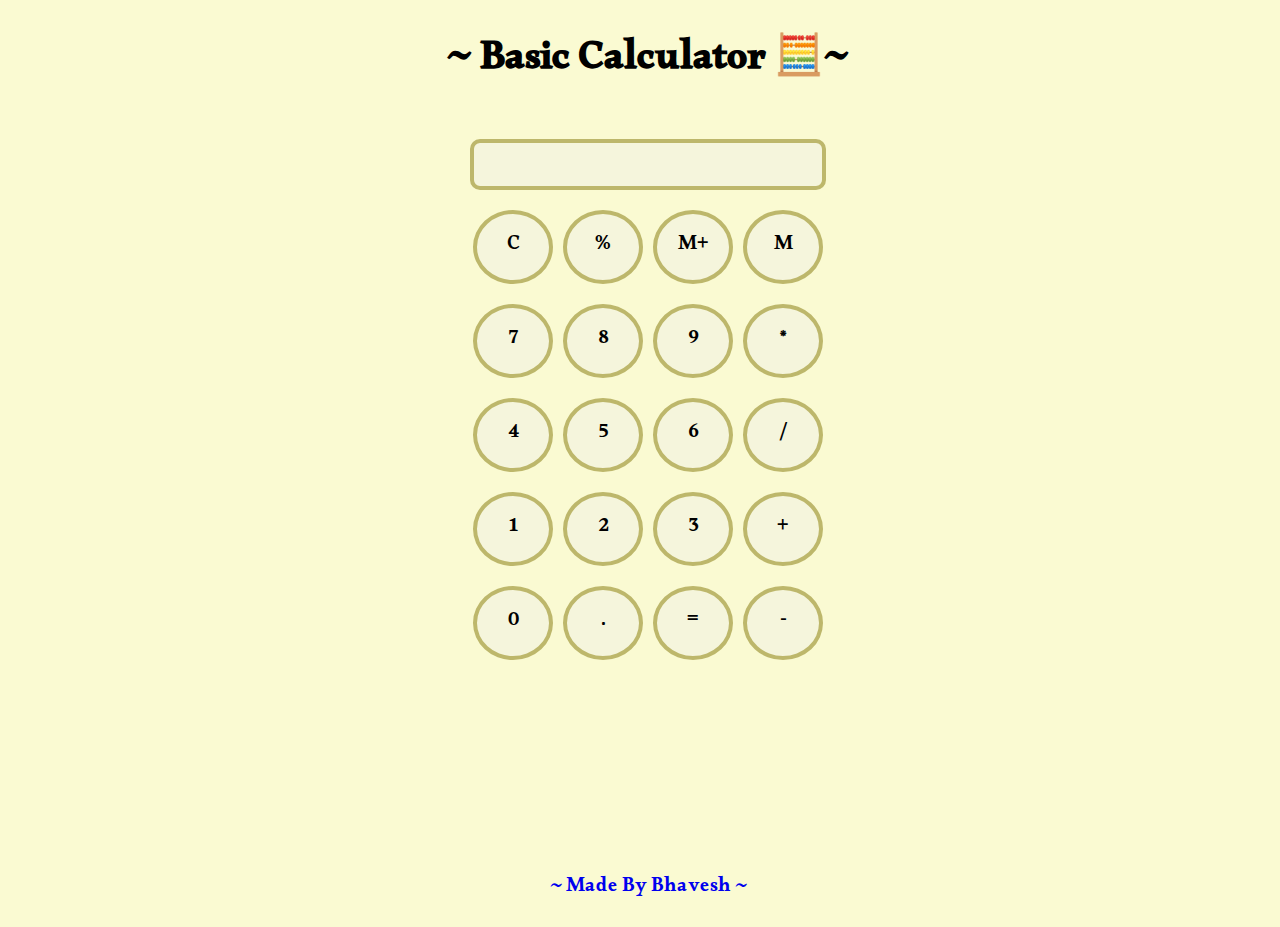
<file: Calculator/index.html>
<!DOCTYPE html>
<html>

<head>
  <meta charset="utf-8">
  <meta name="viewport" content="width=device-width">
  <title> ~ Calculator ~ </title>
  <link href="style.css" rel="stylesheet" type="text/css" />
  <link href="utils.css" rel="stylesheet" type="text/css" />
</head>

<body>
  <h1 class="text-center">~ Basic Calculator 🧮~</h1>
  <div class="container flex flex-col items-center mx-auto m-w-20">
    <div class="row">
      <input class="input" type="text" />
    </div>
    <div class="row">
      <button class="button">C</button>
      <button class="button">%</button>
      <button class="button">M+</button>
      <button class="button">M</button>
    </div>
    <div class="row">
      <button class="button">7</button>
      <button class="button">8</button>
      <button class="button">9</button>
      <button class="button">*</button>
    </div>
    <div class="row">
      <button class="button">4</button>
      <button class="button">5</button>
      <button class="button">6</button>
      <button class="button">/</button>
    </div>
    <div class="row">
      <button class="button">1</button>
      <button class="button">2</button>
      <button class="button">3</button>
      <button class="button">+</button>
    </div>
    <div class="row">
      <button class="button">0</button>
      <button class="button">.</button>
      <button class="button">=</button>
      <button class="button">-</button>
    </div>
  </div>
  <script src="script.js"></script>
  <br>
  
  <footer id="footer">
      <a href="www.linkedin.com/in/bhavesh-chawre" style="text-decoration: none;">
      <p>~ Made By Bhavesh  ~</a></p>
    </footer>

</body>

</html>
</file>
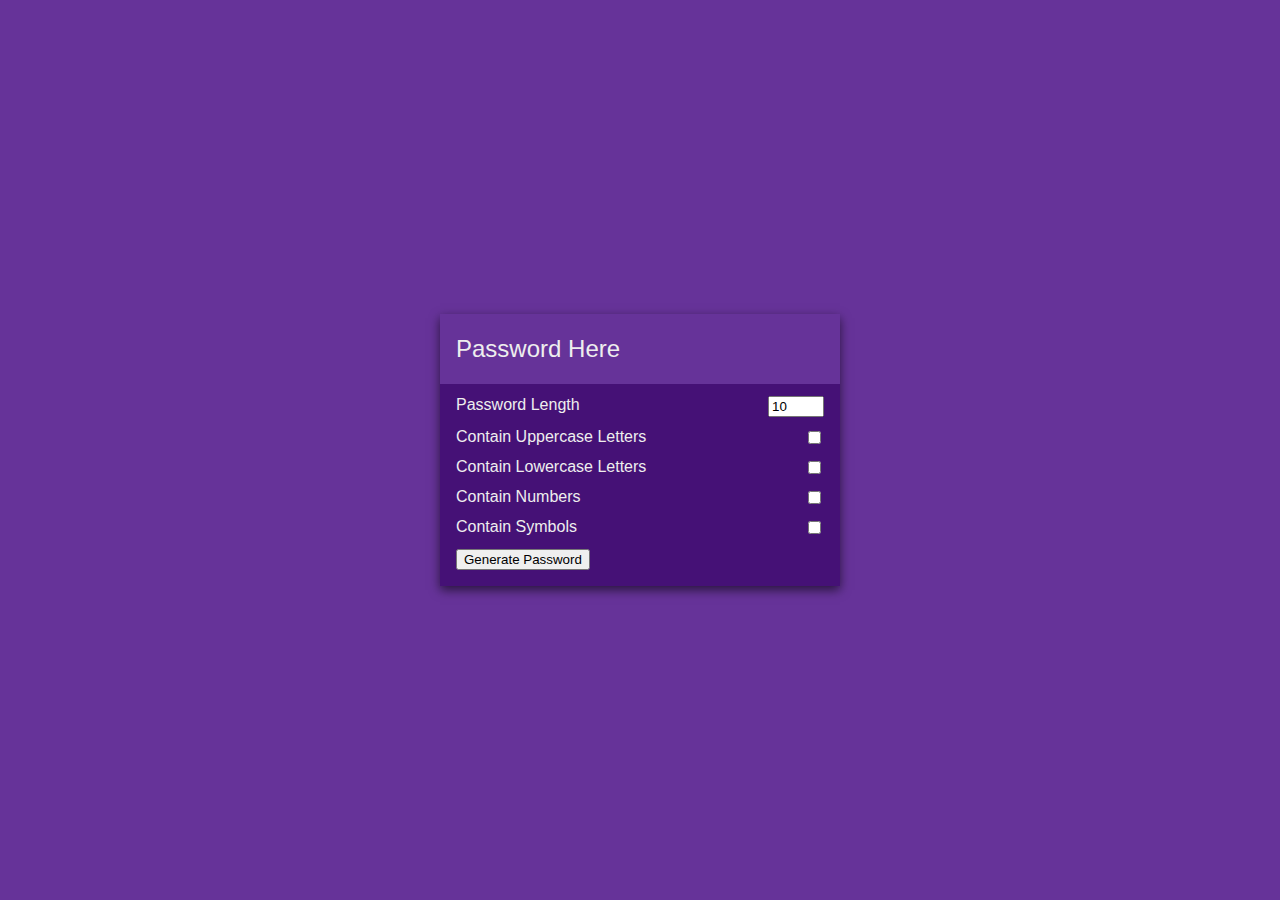
<file: Password genrator/index.html>
<!DOCTYPE html>
<html>
<head>
	<meta charset="utf-8">
	<meta name="viewport" content="width=device-width, initial-scale=1">
	<title>~ Password Generator ~</title>
	<link rel="stylesheet" href="style.css">
</head>
<body>
	<div class="pw-container">
	<div class="pw-header">
	<div class="pw">
		<span id="pw"> Password Here </span>
		<button id="copy"> Copy </button>
	</div>
	</div>
	<div class="pw-body">
	<div class="form-control">
	<label for="length">Password Length</label>
	<input id="len" value="10" type="number" min="8" max="30">		
	</div>
	<div class="form-control">
	<label for="upper">Contain Uppercase Letters</label>
	<input id="upper" type="checkbox">
	</div>
	<div class="form-control">
	<label for="lower">Contain Lowercase Letters</label>
	<input id="lower" type="checkbox">
	</div>
	<div class="form-control">
	<label for="number">Contain Numbers</label>
	<input id="number" type="checkbox">
	</div>
	<div class="form-control">
	<label for="symbol">Contain Symbols</label>
	<input id="symbol" type="checkbox">
	</div>
	<button class="generator" id="generator"> Generate Password </button>	
	</div>
	</div>
	<script src="script.js"></script>
</body>
</html>
</file>
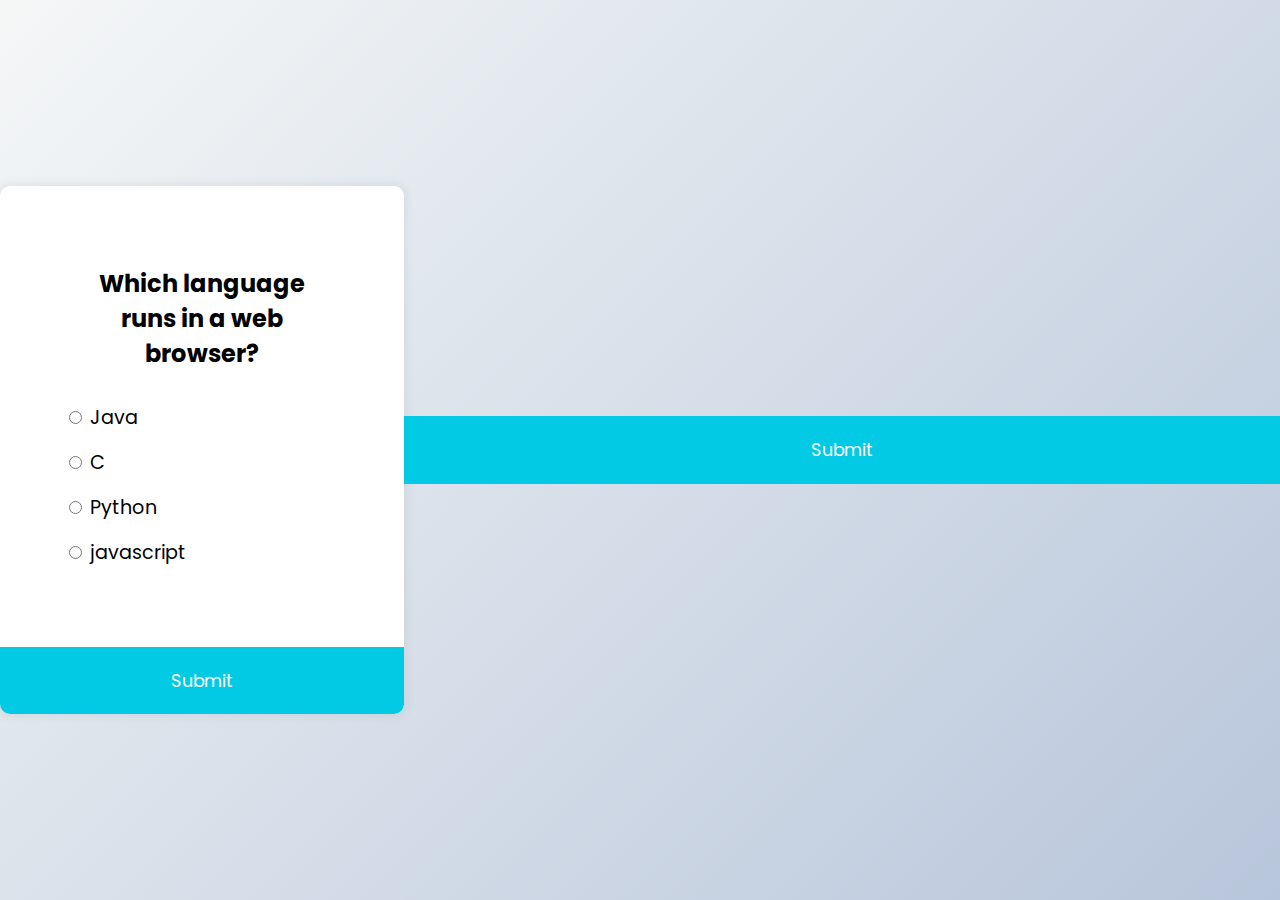
<file: Quiz app/index.html>
<!DOCTYPE html>
<html>
<head>
	<meta charset="utf-8">
	<meta name="viewport" content="width=device-width, initial-scale=1">
	<link rel="stylesheet" href="style.css">
	<title>~ Quiz App ~</title>
</head>
<body>
	<div class="quiz-container" id="quiz">
    <div class="quiz-header">
      <h2 id="question">Question Text</h2>
      <ul>
        <li>
          <input type="radio" name="answer" id="a" class="answer">
          <label for="a" id="a_text">Answer</label>
        </li>
        <li>
          <input type="radio" name="answer" id="b" class="answer">
          <label for="b" id="b_text">Answer</label>
        </li>
        <li>
          <input type="radio" name="answer" id="c" class="answer">
          <label for="c" id="c_text">Answer</label>
        </li>
        <li>
          <input type="radio" name="answer" id="d" class="answer">
          <label for="d" id="d_text">Answer</label>
        </li>
      </ul>
    </div>
    <button id="submit">Submit</button>
  </div>
		<button id="submit">Submit</button>
		
	</div>

	<script src="script.js"></script>

</body>
</html>
</file>
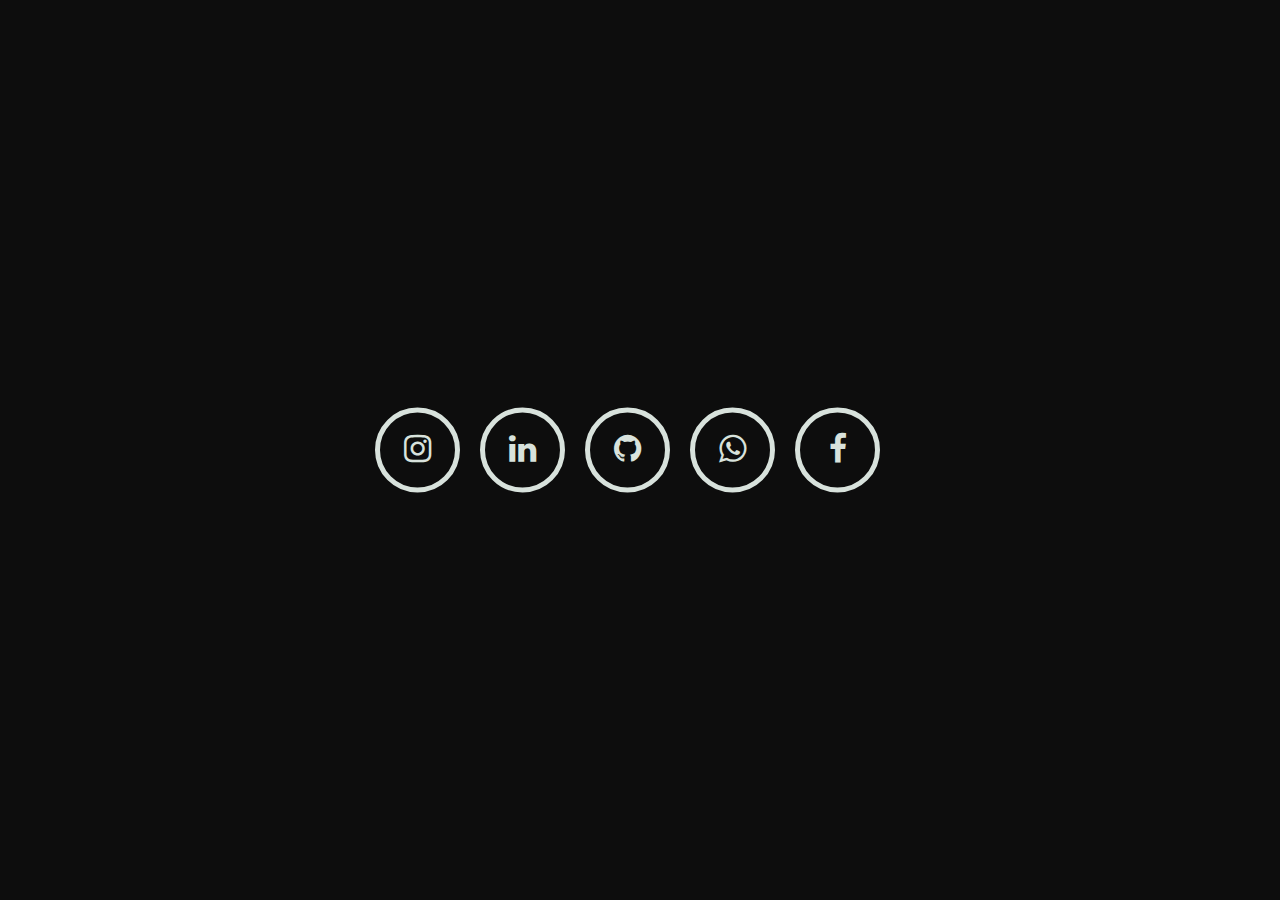
<file: Social Icons/index.html>
<!DOCTYPE html>
<html>
<head>
	<meta charset="utf-8">
	<meta name="viewport" content="width=device-width, initial-scale=1">
	<title>~ Cool Icons ~</title>
  <link href="https://maxcdn.bootstrapcdn.com/font-awesome/4.7.0/css/font-awesome.min.css" rel="stylesheet">
  <link rel="stylesheet" type="text/css" href="style.css">
  <div class="container">
    <ul>
      <li class="instagram"><a href="https://instagram.com/bhaavesssh?igshid=YmMyMTA2M2Y="><i class="fa fa-instagram fa-2x"></i></a></li>

      <li class="linkedin"><a href="https://www.linkedin.com/in/bhavesh-chawre-974680244/"><i class="fa fa-linkedin fa-2x"></i></a></li>

      <li class="github"><a href="https://github.com/bhave5h"><i class="fa fa-github fa-2x"></i></a></li>

      <li class="whatsapp"><a href="https://wa.me/qr/RU5MV4A5FXVEF1"><i class="fa fa-whatsapp fa-2x"></i></a></li>

      <li class="facebook"><a href="https://www.facebook.com/bhavesh.chawre/"><i class="fa fa-facebook fa-2x"></i></a></li>
      
    </ul>   
  </div>
</body>
</html>
</file>
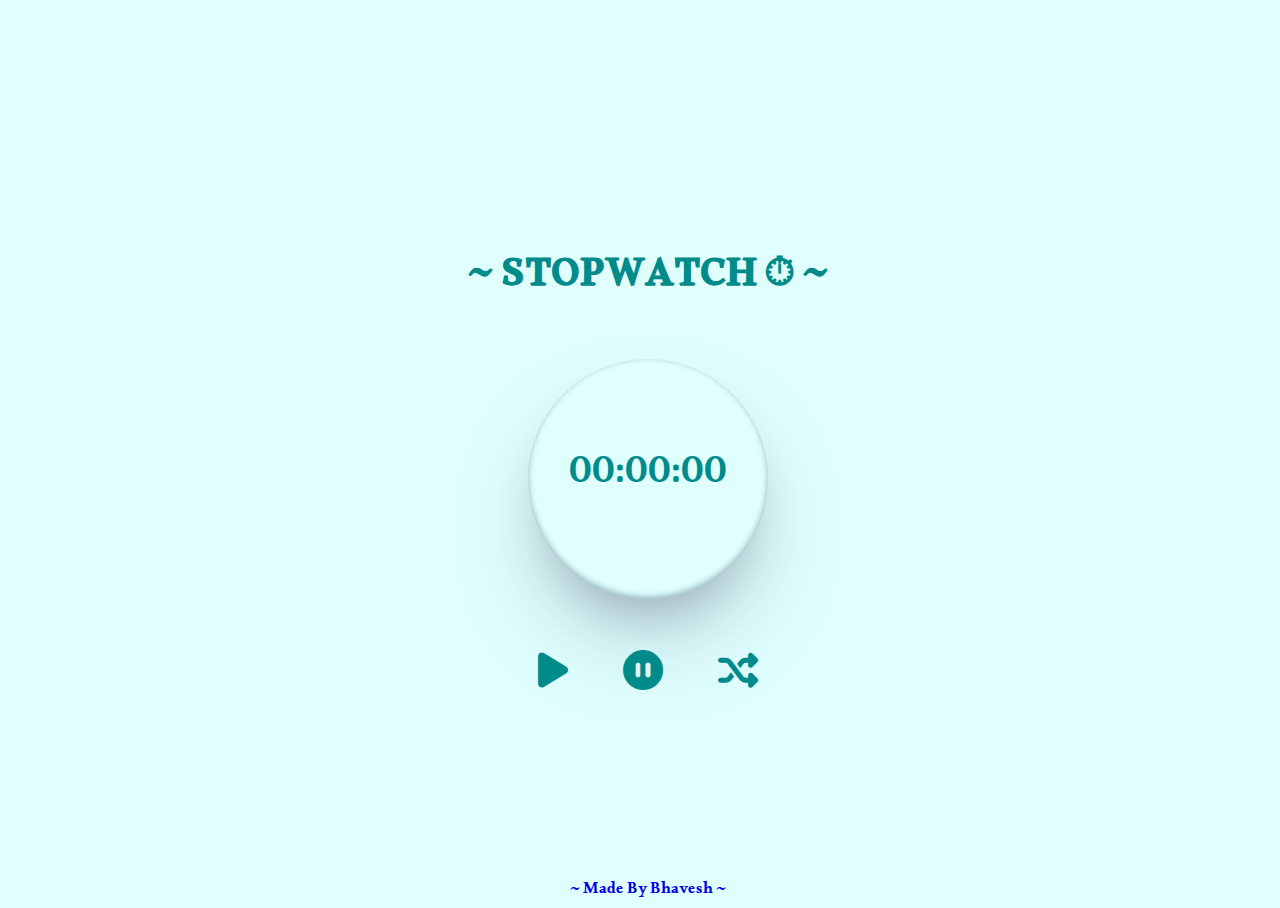
<file: Stopwatch/index.html>
<!DOCTYPE html>
<html>

<head>
  <meta charset="utf-8">
  <meta name="viewport" content="width=device-width">
  <title>~ Stopwatch ⏱ ~</title>
  <link href="style.css" rel="stylesheet">
  <link rel="stylesheet" href="https://cdnjs.cloudflare.com/ajax/libs/font-awesome/6.2.0/css/all.min.css"/>
</head>

<body class="flex">
  <div class="container flex">
    <div class="stopwatch flex">
      <h1>~ STOPWATCH ⏱ ~</h1>
      <div class="circle flex">
        <span class="time" id="display">00:00:00</span>
      </div>
    </div>
    
    <div class="controls">
      <button class="buttonPlay">
        <i class="fa-solid fa-play" id="playButton"></i>
      </button>

      <button class="buttonPlay">
        <i class="fa-solid fa-circle-pause" id="pauseButton"> </i>
      </button>

      <button class="buttonReset">
        <i class="fa-solid fa-shuffle" id="resetButton"></i>
      </button>
    </div>
  </div>

  <br>

    <footer id="footer">
      <a href="www.linkedin.com/in/bhavesh-chawre" style="text-decoration: none;">
      <p>~ Made By Bhavesh ~</a></p>
    </footer>


  <script src="script.js"></script>
  </script>
</body>

</html>
</file>
<file: Calculator/style.css>
@import url('https://fonts.googleapis.com/css2?family=Alkalami&display=swap');
html, body {
	height: 100%;
	width: 100%;
	font-family: 'Alkalami', serif;
	background-color: lightgoldenrodyellow;
	font-size: 20px;
}

.button{
	background-color: beige;
	font-size: 20px;
	font-family: 'Alkalami', bold;
	width: 80px;
	padding: 14px;
	margin: 0 3px;
	border: 4px solid darkkhaki;
	border-radius: 50%;
	cursor: pointer;
}

.row{
	margin: 10px;
}

.row input{
	background-color: beige;
	width: 348px;
	font-size: 20px;
	margin: 10px solid black;
	padding: 10px 0px;
	border: 4px solid darkkhaki;
	border-radius: 10px;
}


.row :hover {
	background-color: white;
	border: 4px solid lightgrey;
}


#footer {
	color: black;

  text-align: center;
  position: absolute;
  bottom: 0;
  width: 100%;
  height: 2.5rem;
}

#footer :hover {
	color: darkkhaki;
}
</file>
<file: Calculator/utils.css>
.text-center{
	text-align: center;
}

.bg-red{
	background: red;
}

.mx-auto{
	margin: auto;
}

.flex{
	display:flex;
}
.flex-col{
	flex-direction: column;
}

.items-center{
	align-items: center;
}
</file>
<file: Password genrator/style.css>
*{
	box-sizing: border-box;
}
body{
	margin: 0;
	font-family: "poppins", sans-serif;
	background-color: rebeccapurple;
	color: #eee;
	display: flex;
	align-items: center;
	justify-content: safe center;
	min-height: 100vh;
}

.pw-container{
	width: 400px;
	background-color: rgb(69, 17, 118);
	box-shadow: 0 4px 10px rgba(0, 0, 0, 0.6);
}

.pw-header{
	width: 100%;
	height: 70px;
	background-color: rebeccapurple;
	display: flex;
	align-items: center;
	position: relative;
	font-size: 1.5rem;
	padding: 1rem;
}

.pw button{
	position: absolute;
	top: 0;
	right: 0;
	transform: translate(0 , 50%);
	transition: opacity 0.2s ease, transform 0.2s ease;
	opacity: 0;
	background-color: rgb(35, 5, 66);
	padding: 0.25rem 1rem;
	font-family: inherit;
	font-weight: bolder;
	color: #fff;
	border: none;
	cursor: pointer;
}

.pw:hover button{
	opacity: 1;
	transform: translate(0,-80%);
}

.pw-body{
	padding: 0 1rem 1rem;
}

.form-control{
	color: #eee;
	display: flex;
	justify-content: space-between;
	margin: 0.7rem 0;
}

.generate{
	display: block;
	background-color: #ecb602;
	color: rebeccapurple;
	font-weight: bold;
	padding: 1rem;
	font-size: 1.5rem;
	margin-top: 1rem;
	border: none;
	width: 100%;
	cursor: pointer;
}
</file>
<file: Quiz app/style.css>
@import url('https://fonts.googleapis.com/css2?family=Poppins:wght@200;300;400;500&display=swap');
*{
  box-sizing: border-box;
}
body{
  background-color: #b8c6db;
  background-image: linear-gradient(315deg, #b8c6db 0%, #f5f7f7 100%);
  font-family: 'Poppins', sans-serif;
  display: flex;
  align-items: center;
  justify-content: center;
  height: 100vh;
  overflow: hidden;
  margin: 0;
}
.quiz-container{
  background-color: #fff;
  border-radius: 10px;
  box-shadow: 0 0 10px 2px rgba(100, 100, 100, 0.1);
  width: 600px;
  overflow: hidden;
}
.quiz-header{
  padding: 4rem;
}
h2{
  padding: 1rem;
  text-align: center;
  margin: 0;
}
ul{
  list-style-type: none;
  padding: 0;
}
ul li{
  font-size: 1.2rem;
  margin: 1rem 0;
}
ul li label{
  cursor: pointer;
}
button{
  background-color: #03cae4;
  color: #fff;
  border: none;
  display: block;
  width: 100%;
  cursor: pointer;
  font-size: 1.1rem;
  font-family: inherit;
  padding: 1.3rem;
}
button:hover{
  background-color: #04adc4;
}
button:focus{
  outline: none;
  background-color: #44b927;
}
</file>
<file: Social Icons/style.css>
* {
  margin: 0;
  padding: 0;
}

body {
  background: #0D0D0D;
}

/* Centering element */
.container {
  position: absolute;
  top: 50%;
  left: 50%;
  transform: translate(-50%, -50%);
  width: 550px;
}

.container ul {
  list-style: none;
}
li {
  width: 75px;
  height: 75px;
  line-height: 75px;
  margin: 0 10px;
  text-align: center;
  cursor: pointer;
  border-radius: 50%;
  border: 5px solid #D8E2DC;
  float: left;
  transition: all 0.5s ease;
}
li .fa {
  color: #D8E2DC;
  margin-top: 20px;
  transition: all 0.5s ease;
}
li:hover.facebook {
  border: 5px solid #3b5998;
  box-shadow: 0 0 15px #3b5998;
  transition: all 0.5s ease;
}
li:hover .fa-facebook {
  color: #3b5998;
  text-shadow: 0 0 15px #3b5998;
  transition: all 0.5s ease;
}
li:hover.github {
  border: 5px solid #FFA500;
  box-shadow: 0 0 15px #FFA500;
  transition: all 0.5s ease;
}
li:hover .fa-github {
  color: #FFA500;
  text-shadow: 0 0 15px #FFA500;
  transition: all 0.5s ease;
}
li:hover.instagram {
  border: 5px solid #bc2a8d;
  box-shadow: 0 0 15px #bc2a8d;
  transition: all 0.5s ease;
}
li:hover .fa-instagram {
  color: #bc2a8d;
  text-shadow: 0 0 15px #bc2a8d;
  transition: all 0.5s ease;
}
li:hover.linkedin {
  border: 5px solid #ADD8E6 ;
  box-shadow: 0 0 15px #ADD8E6;
  transition: all 0.5s ease;
}
li:hover .fa-linkedin {
  color: #ADD8E6 ;
  text-shadow: 0 0 15px #ADD8E6 ;
  transition: all 0.5s ease;
}
li:hover.whatsapp {
  border: 5px solid #4dc247;
  box-shadow: 0 0 15px #4dc247;
  transition: all 0.5s ease;
}
li:hover .fa-whatsapp {
  color: #4dc247;
  text-shadow: 0 0 15px #4dc247;
  transition: all 0.5s ease;
}
</file>
<file: Stopwatch/style.css>
@import url('https://fonts.googleapis.com/css2?family=Alkalami&display=swap');
html, body {
  height: 100vh;
  width: 100%;
  background-color: lightcyan;
  font-family: 'Alkalami', serif;
}
.flex {
  display: flex;
  align-items: center;
  justify-content: center;
}
.container {
  width: 50%;
  height: 60%;
  flex-direction: column;
}
.stopwatch {
  flex-direction: column;
}
.stopwatch h1 {
  color: darkcyan;
  font-family: 'Alkalami', serif;
  font-size: 40px;
  margin-bottom: 40px;
}
.circle {
  width: 240px;
  height: 240px;
  border-radius: 50%;
  box-shadow: rgba(50, 50 , 93, 0.25) 0px 50px 100px -20px,
    rgba(0, 0, 0, 0.3) 0px 30px 60px -30px,
    rgba(10, 37, 64, 0.35) 0px -2px 6px 0px inset;
}
.circle span {
  color: darkcyan;
  font-weight:500;
  font-size: 40px;
}

.controls button {
  color: darkcyan;
  background-color: transparent;
  border: none;
  outline: none;
}

.controls button i {
  margin: 0 20px;
  cursor: pointer;
  font-size: 40px;
}

.controls {
  margin-top: 50px;
}

#playButton {
  display: block;
}

#pauseButton {
  /* display: none; */
}

#footer {
  text-align: center;
  position: absolute;
  bottom: 0;
  width: 100%;
  height: 2.5rem;
}
#footer :hover {
  color: darkcyan ;
}
</file>
